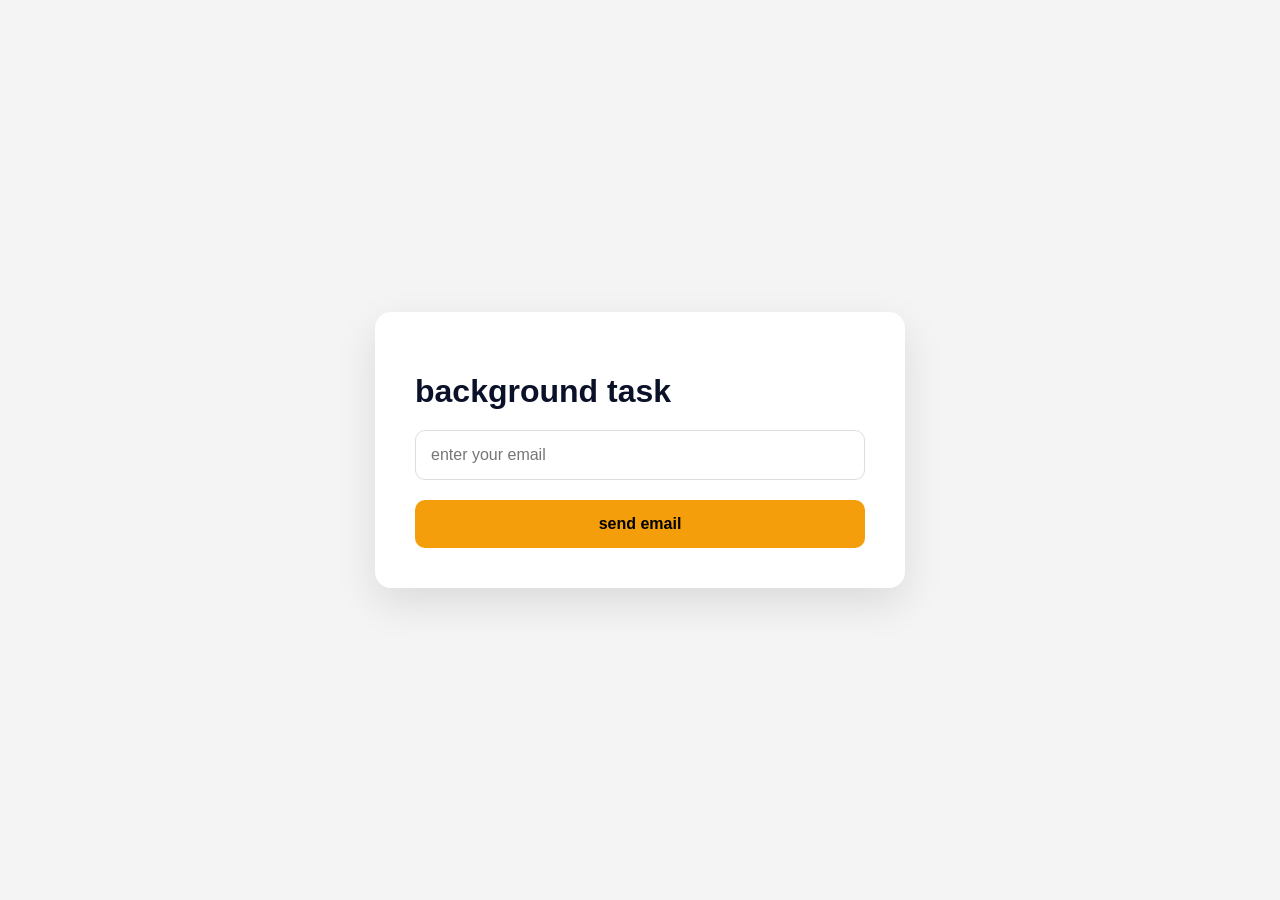
<file: templates/backround_task.html>
<!DOCTYPE html>
<html>
<head>
    <title>
        Background tasks
    </title>
    <style>
        body {
            margin: 0;
            font-family: Arial, sans-serif;
            background: #f4f4f4;
            display: flex;
            justify-content: center;
            align-items: center;
            min-height: 100vh;
        }

        .container {
            background: white;
            padding: 40px;
            border-radius: 16px;
            width: 100%;
            max-width: 450px;
            box-shadow: 0 15px 40px rgba(0,0,0,0.1);
        }

        h1 {
            margin-bottom: 20px;
            color: #0a1128;
        }

        input {
            width: 100%;
            padding: 15px;
            margin-bottom: 20px;
            border-radius: 10px;
            border: 1px solid #ddd;
            font-size: 1rem;
            box-sizing: border-box;
        }

        button {
            width: 100%;
            padding: 15px;
            background: #f59e0b;
            border: none;
            border-radius: 10px;
            font-size: 1rem;
            font-weight: bold;
            cursor: pointer;
            transition: 0.3s;
        }

        button:hover {
            background: #d97706;
        }

        #result {
            margin-top: 20px;
            padding: 15px;
            border-radius: 10px;
            background: #f1f5f9;
            display: none;
        }

    </style>    
</head>

<body>
<div class="container">
    <h1>
        background task
    </h1>
    <form id="email-form">
        <input type="email" name="email" id="email" placeholder="enter your email" required>
        <button type="submit">
            send email
        </button>

    </form>
    <div id="result">
    </div>
</div>
<script>
    const form=document.getElementById("email-form")
    const result=document.getElementById("result")
    form.addEventListener("submit", async (e) =>{
        e.preventDefault()
        const email=document.getElementById("email").value 
        const formData=new FormData()
        formData.append("email",email)
        const response = await fetch('/send-email', {
            method: 'POST',
            body: formData
        });

        const data = await response.json();

        result.style.display = 'block';

        result.innerHTML = `
            <strong>${data.message}</strong><br><br>
            Task ID: ${data.task_id}
        `;
        form.reset()
    }
    )
</script>
</body>
</html>
</file>
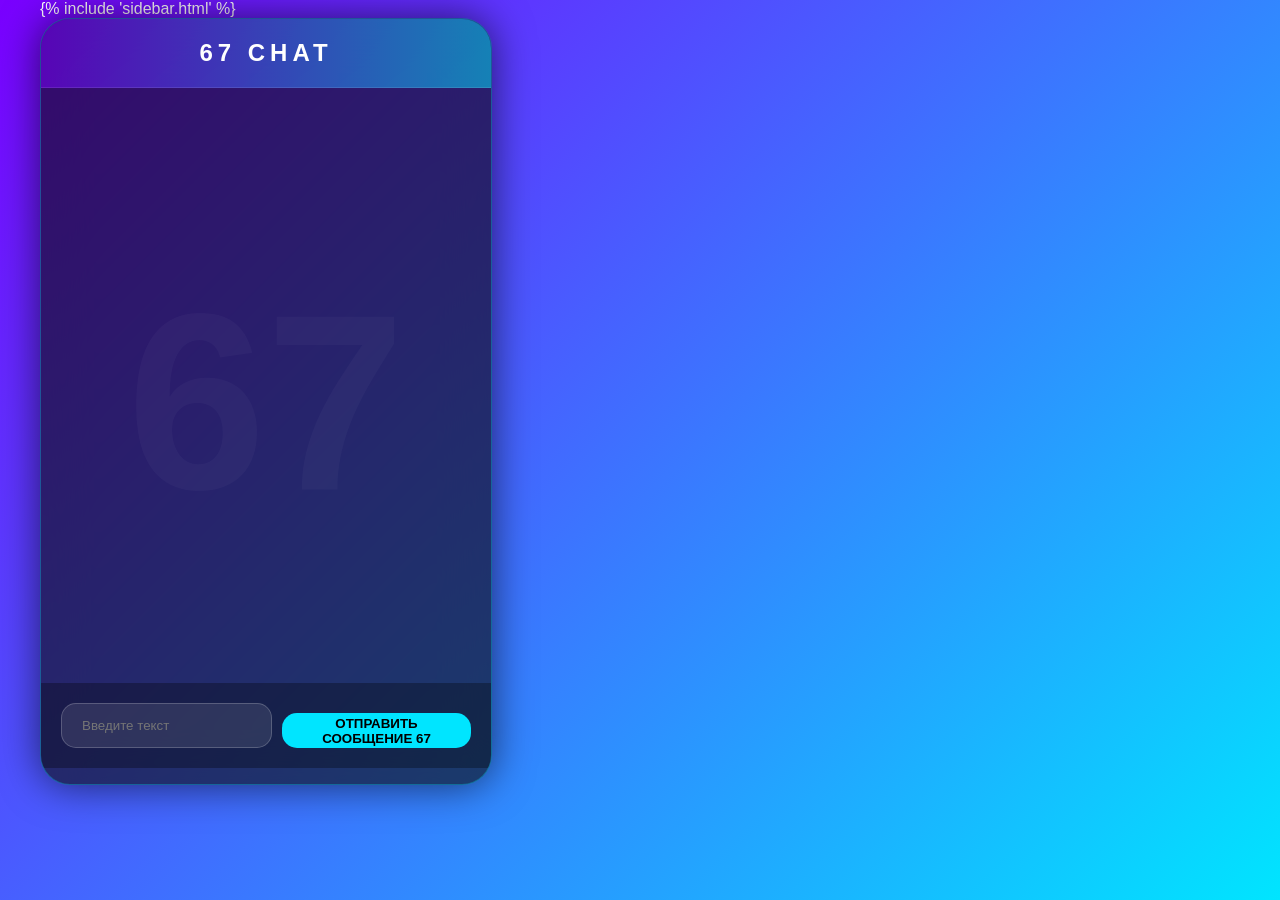
<file: templates/chat.html>
<html>
<head>
    <link rel="stylesheet" href="/static/style.css">
    <script src="https://cdn.socket.io/4.7.5/socket.io.min.js"></script>
    <title>
        Чат
    </title>
</head> 
<body>
{% include 'sidebar.html' %}  
<div class="chat-container">
    <div class="chat-header">
        67 chat
    </div>
    <div class="messages" id="messages"></div>
    <form class="chat-form" id="chat-form">
        <input type="text" id="message-input" placeholder="Введите текст" autocomplete="off" required>
        <button type="submit">
            отправить сообщение 
        </button>
    </form>
</div>
<script>
    const socket=io()
    const form=document.getElementById("chat-form")
    const input=document.getElementById("message-input")
    const messages=document.getElementById("messages")

    form.addEventListener("submit", function(e){
        e.preventDefault()
        const message=input.value
        socket.send(message)
        input.value=""
    })
    
    socket.on("message",function(msg){
        const div=document.createElement("div")
        div.classList.add("message")
        div.innerText=msg
        messages.appendChild(div)
        messages.scrollTop=messages.scrollHeight
    })
</script>
</body>
</html>
</file>
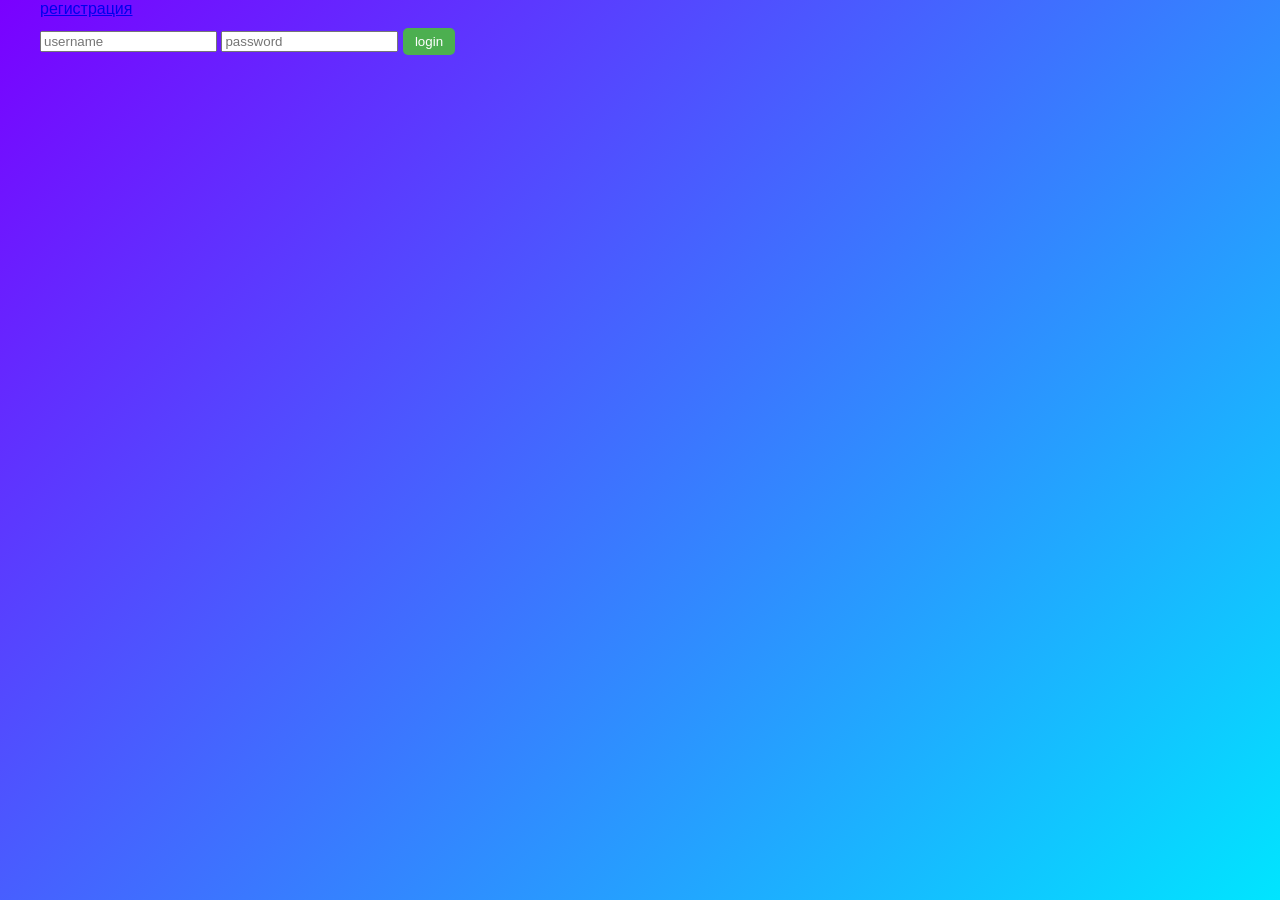
<file: templates/login.html>
<!DOCTYPE html>
<html>
<head>
    
    <link rel="stylesheet" href="/static/style.css">
    <title>
        Войдите | Please login
    </title>
</head>
<body>
<a href="/register">регистрация</a>
<form method="POST">
    <input name="username" placeholder="username">
    <input name="password" type="password" placeholder="password">
    <button type="submit">
        login
    </button>
</form>
</body>
</html>
</file>
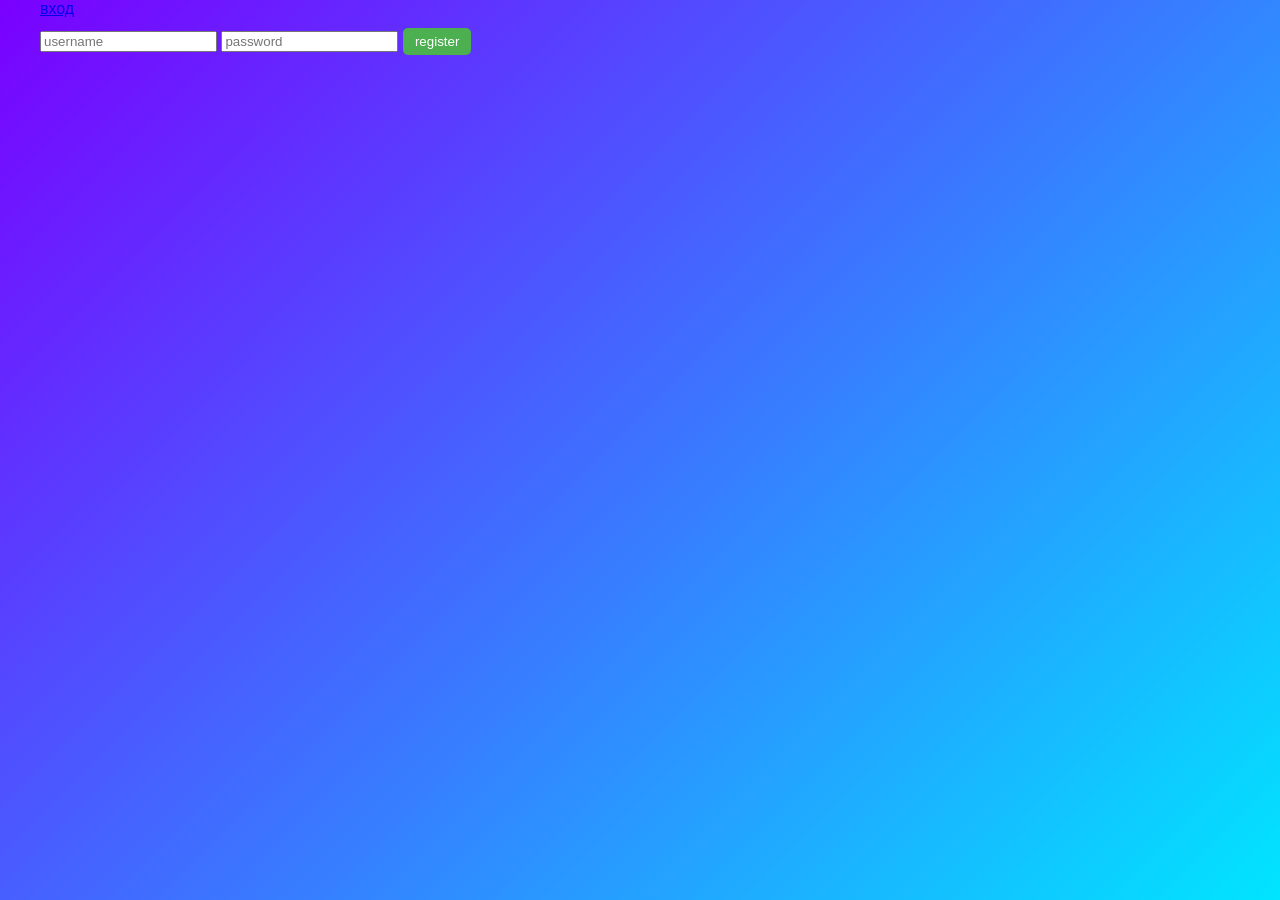
<file: templates/registration.html>
<!DOCTYPE html>
<html>
<head>
    <link rel="stylesheet" href="/static/style.css">
    <title>
        Пожалуйста зарегистрируйтесь  | Please register
    </title>
</head>
<body>
<a href="/login">вход</a>
<form method="POST">
    <input name="username" placeholder="username">
    <input name="password" type="password" placeholder="password">
    <button type="submit">
        register
    </button>
</form>
</body>
</html>
</file>
<file: static/style.css>
.sidebar {
    position: fixed;
    left: -190px;
    top: 0;
    width: 190px;
    height: 100%;
    background: linear-gradient(180deg,#7a00ff,#00e5ff);
    backdrop-filter: blur(10px);
    box-shadow: 5px 0 25px rgba(0,0,0,0.3);
    transition: left 0.35s ease;
    padding-top: 70px;
    z-index: 1000;
}

/* выезд */

.sidebar:hover{
    left: 0;
}

/* ссылки */

.sidebar a {
    display: block;
    color: white;
    padding: 15px 20px;
    margin: 8px;
    border-radius: 10px;
    text-decoration: none;
    font-size: 16px;
    font-weight: 500;
    transition: all 0.25s ease;
}

/* hover эффект */

.sidebar a:hover{
    background: rgba(255,255,255,0.25);
    transform: translateX(6px);
}

/* зона триггера */

.sidebar-trigger {
    position: fixed;
    left: 0;
    top: 0;
    width: 20px;
    height: 100%;
    z-index: 999;
}

.sidebar-trigger:hover + .sidebar {
    left: 0;
}

.logo{
    text-align:center;
    margin-bottom:30px;
    font-size:22px;
    font-weight:bold;
    letter-spacing:1px;
}


body{
    margin:0;
    font-family: Arial, Helvetica, sans-serif;
    background: linear-gradient(135deg, #7a00ff, #00e5ff);
    min-height:100vh;
    color:white;
    padding-left:40px;
}


/* контейнер контента */

.main-container{
    max-width:900px;
    margin:auto;
    padding:40px;
}


/* карточки */

.card{
    background: rgba(255,255,255,0.15);
    backdrop-filter: blur(10px);
    padding:25px;
    border-radius:15px;
    margin-top:20px;
}


/* список студентов */

.students{
    list-style:none;
    padding:0;
}

.student{
    background: rgba(0,0,0,0.2);
    padding:15px;
    margin:10px 0;
    border-radius:10px;
}


/* кнопки */

.btn{
    display:inline-block;
    padding:8px 14px;
    background:white;
    color:#333;
    border-radius:8px;
    text-decoration:none;
    font-weight:bold;
    margin-right:10px;
    transition:0.2s;
}

.btn:hover{
    transform:scale(1.05);
}


/* заголовки */

h1{
    font-size:36px;
}

h2{
    margin-top:0;
}

.user-card {
            color:#333;
            background: white;
            padding: 15px;
            margin-bottom: 15px;
            border-radius: 8px;
            box-shadow: 0 2px 6px rgba(0,0,0,0.1);
        }

.resource {
    margin-top: 10px;
}

.resource-title {
    font-weight: bold;
}

button {
    margin-top: 10px;
    padding: 6px 12px;
    border: none;
    background: #4CAF50;
    color: white;
    border-radius: 5px;
    cursor: pointer;
}

button:hover {
    background: #45a049;
}

.slider {
    width: 100%;
    max-width: 700px;
    margin: auto;
}

.slider img {
    width: 100%;
    height: auto;
    border-radius: 10px;
}

/* 67 CUSTOM STYLE — ПО КРАСОТЕ */

.chat-container {
    width: 100%;
    max-width: 450px;
    height: 85vh;
    background: rgba(10, 10, 10, 0.6); /* Глубокий темный для контраста */
    backdrop-filter: blur(25px);
    -webkit-backdrop-filter: blur(25px);
    border: 1px solid rgba(0, 229, 255, 0.3); /* Тонкий неоновый контур */
    border-radius: 30px;
    display: flex;
    flex-direction: column;
    overflow: hidden;
    position: relative;
    box-shadow: 0 0 40px rgba(0, 0, 0, 0.6);
}

/* Водяной знак 67 на фоне чата */
.chat-container::before {
    content: "67";
    position: absolute;
    top: 50%;
    left: 50%;
    transform: translate(-50%, -50%);
    font-size: 250px;
    font-weight: 900;
    color: rgba(255, 255, 255, 0.03); /* Едва заметно, чисто для стиля */
    pointer-events: none;
    z-index: 0;
}

/* Шапка с жирным акцентом */
.chat-header {
    background: linear-gradient(90deg, rgba(122, 0, 255, 0.5), rgba(0, 229, 255, 0.5));
    color: #ffffff;
    padding: 20px;
    font-size: 24px;
    font-weight: 900;
    text-align: center;
    text-transform: uppercase;
    letter-spacing: 5px;
    border-bottom: 1px solid rgba(255, 255, 255, 0.1);
    z-index: 1;
}

.messages {
    flex: 1;
    padding: 20px;
    overflow-y: auto;
    display: flex;
    flex-direction: column;
    gap: 12px;
    z-index: 1;
}

/* Пузыри сообщений 67 */
.message {
    background: rgba(255, 255, 255, 0.08);
    color: #fff;
    padding: 12px 18px;
    border-radius: 15px;
    border-right: 2px solid #7a00ff; /* Фишка справа */
    max-width: 80%;
    font-size: 15px;
    backdrop-filter: blur(5px);
    transition: 0.3s;
}

.message:hover {
    background: rgba(255, 255, 255, 0.15);
    transform: scale(1.02);
}

/* Форма ввода */
.chat-form {
    padding: 20px;
    background: rgba(0, 0, 0, 0.3);
    display: flex;
    gap: 10px;
    z-index: 1;
}

.chat-form input {
    flex: 1;
    padding: 14px 20px;
    background: rgba(255, 255, 255, 0.1);
    border: 1px solid rgba(255, 255, 255, 0.2);
    border-radius: 15px;
    color: #fff;
    outline: none;
}

.chat-form input:focus {
    border-color: #00e5ff;
}

/* Кнопка с цифрами 67 */
.chat-form button {
    background: #00e5ff;
    color: #000;
    border: none;
    border-radius: 15px;
    padding: 0 20px;
    font-weight: 900;
    text-transform: uppercase;
    cursor: pointer;
    transition: 0.3s;
}

.chat-form button::after {
    content: " 67"; /* Добавили цифры на кнопку */
}

.chat-form button:hover {
    background: #7a00ff;
    color: #fff;
    box-shadow: 0 0 20px #7a00ff;
}

/* Красивый скролл */
.messages::-webkit-scrollbar {
    width: 4px;
}
.messages::-webkit-scrollbar-thumb {
    background: #00e5ff;
    border-radius: 10px;
}
</file>
